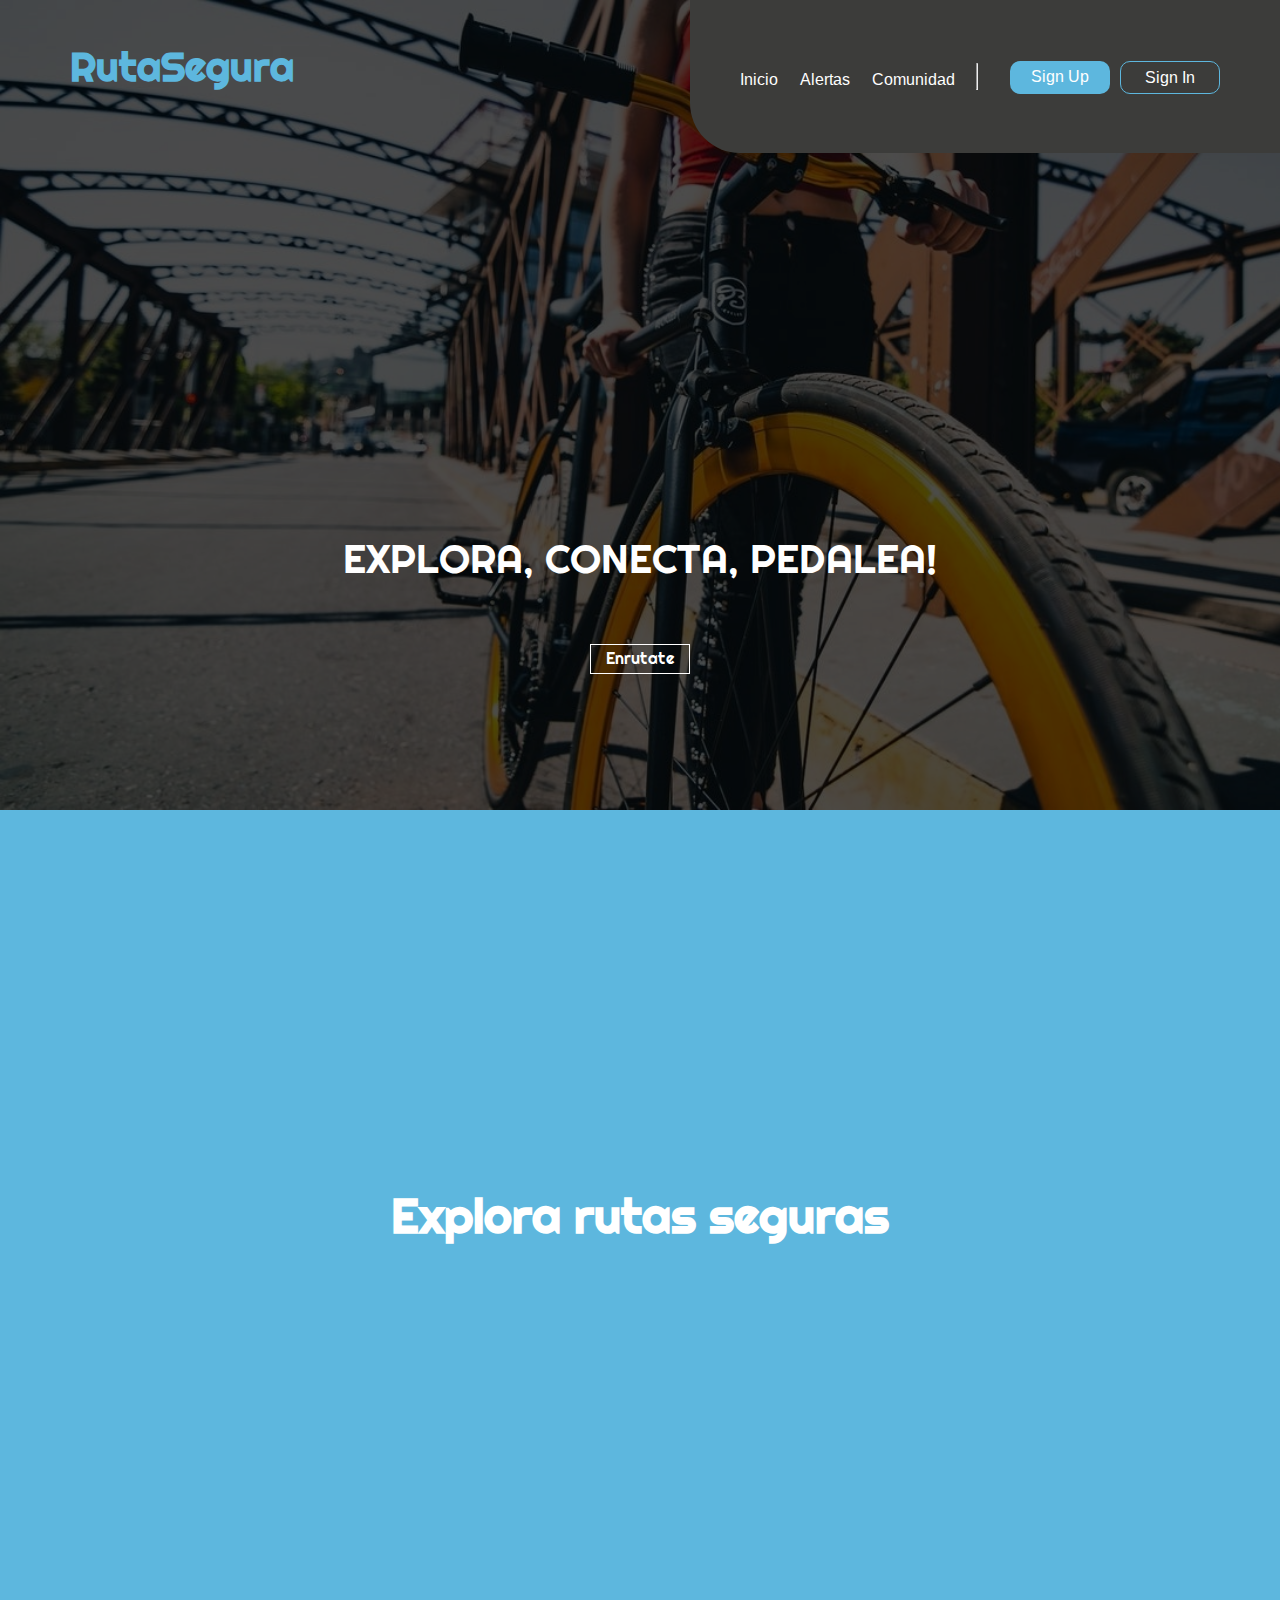
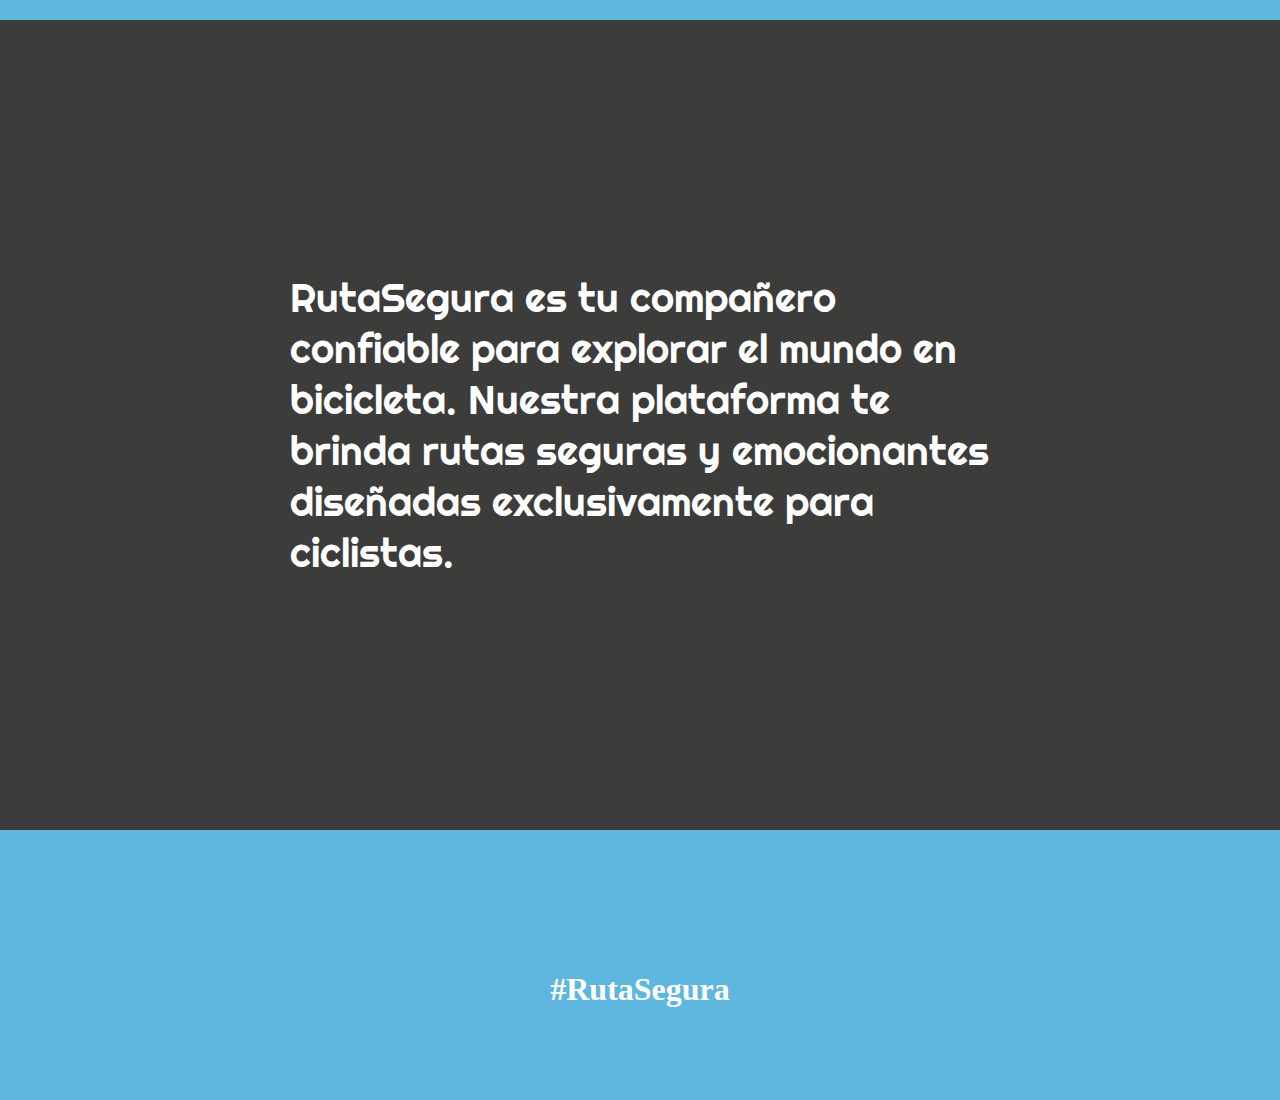
<file: RutasBici/Index.html>
<!DOCTYPE html>
<html lang="en">
<head>
    <meta charset="UTF-8">
    <meta name="viewport" content="width=device-width, initial-scale=1.0">
    <title>RutaSegura</title>
    <link rel="stylesheet" href="CSS/IndexStyle.css">
    <link rel="stylesheet" href="https://cdnjs.cloudflare.com/ajax/libs/font-awesome/6.4.2/css/all.min.css" 
    integrity="sha512-z3gLpd7yknf1YoNbCzqRKc4qyor8gaKU1qmn+CShxbuBusANI9QpRohGBreCFkKxLhei6S9CQXFEbbKuqLg0DA==" 
    crossorigin="anonymous" referrerpolicy="no-referrer" />
</head>
<body>
    <div class="general">
    <div class="header-container">
        <header class="header">
            <h1><a href="Index.html">RutaSegura</a></h1>
            <nav class="nav">
                <ul>
                    <li><a href="Index.html">Inicio</a></li>
                    <li><a href="Alert.html">Alertas</a></li>
                    <li><a href="Community.html">Comunidad</a></li>
                    <hr>
                    <div class="login">
                        <li><a href="#">Sign Up</a></li>
                        <li><a href="#">Sign In</a></li>
                    </div> 
                </ul>
            </nav>
        </header>
    </div>
    <main class="main">
            <div class="banner">
                <div class="back">
                    <div class="element">
                        <h2>EXPLORA, CONECTA, PEDALEA!</h2>
                        <a href="Enrutate.html" target="_blank">Enrutate</a>
                    </div>
                </div>
            </div>
            
        </div>

            <div class="banner-2">
                    <h2>Explora rutas seguras</h2>
            </div>
            
            <div class="banner-3">
                <div class="banner-3-son">
                    <p>RutaSegura es tu compañero confiable para explorar el mundo en bicicleta. 
                        Nuestra plataforma te brinda rutas seguras 
                        y emocionantes diseñadas exclusivamente para ciclistas.
                    </p>
                </div>
            </div>
            
        </main>

        <div class="footer-container">
            <footer class="footer">
                <div class="network">
                    <ul>
                        <li><a href="#"><i class="fa-brands fa-facebook"></i></a></li>
                        <li><a href=""><i class="fa-brands fa-instagram"></i></a></li>
                        <li><a href=""><i class="fa-brands fa-youtube"></i></a></li>
                        <li><a href=""><i class="fa-brands fa-twitter"></i></a></li>
                        <li><a href=""><i class="fa-regular fa-envelope"></i></a></li>
                    </ul>
                </div>
                <div class="name">
                    <h2>#RutaSegura</h2>
                </div>
            </footer>
        </div>
        
</body>
</body>
</html>
</file>
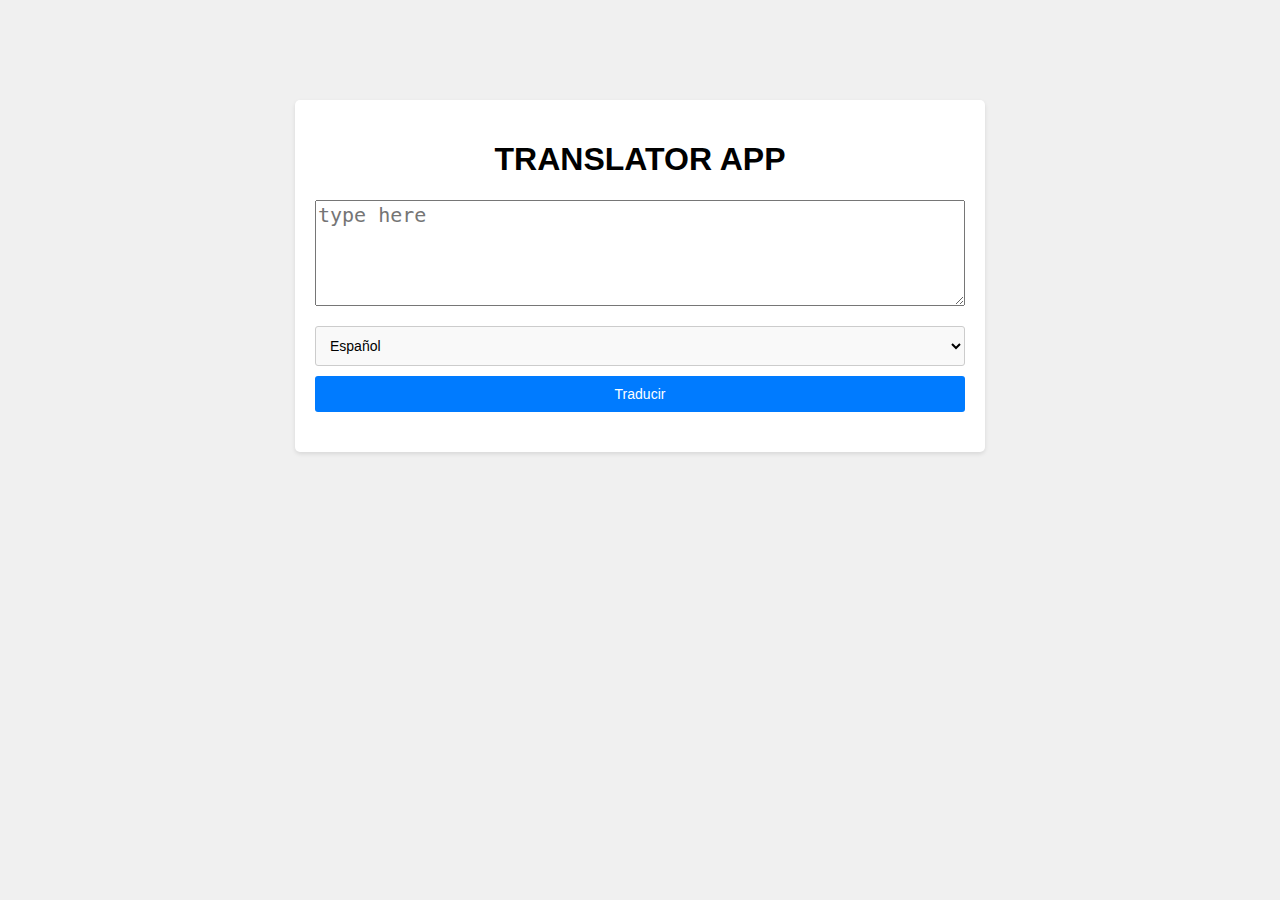
<file: Translator/Index.html>
<!DOCTYPE html>
<html lang="en">
<head>
  <meta charset="UTF-8">
  <meta name="viewport" content="width=device-width, initial-scale=1.0">
  <link rel="stylesheet" href="CSS/style.css">
  <title>Translator App</title>
</head>
<body>
  <div class="container">
    <h1>TRANSLATOR APP</h1>
    <textarea id="inputText" placeholder="type here"></textarea>
    <select id="targetLanguage">
      <option value="es">Español</option>
      <option value="fr">Francés</option>
      <option value="de">Alemán</option>
      
    </select>
    <button id="translateButton">Traducir</button>
    <div id="outputText"></div>
  </div>
  <script src="script.js"></script>
</body>
</html>
</file>
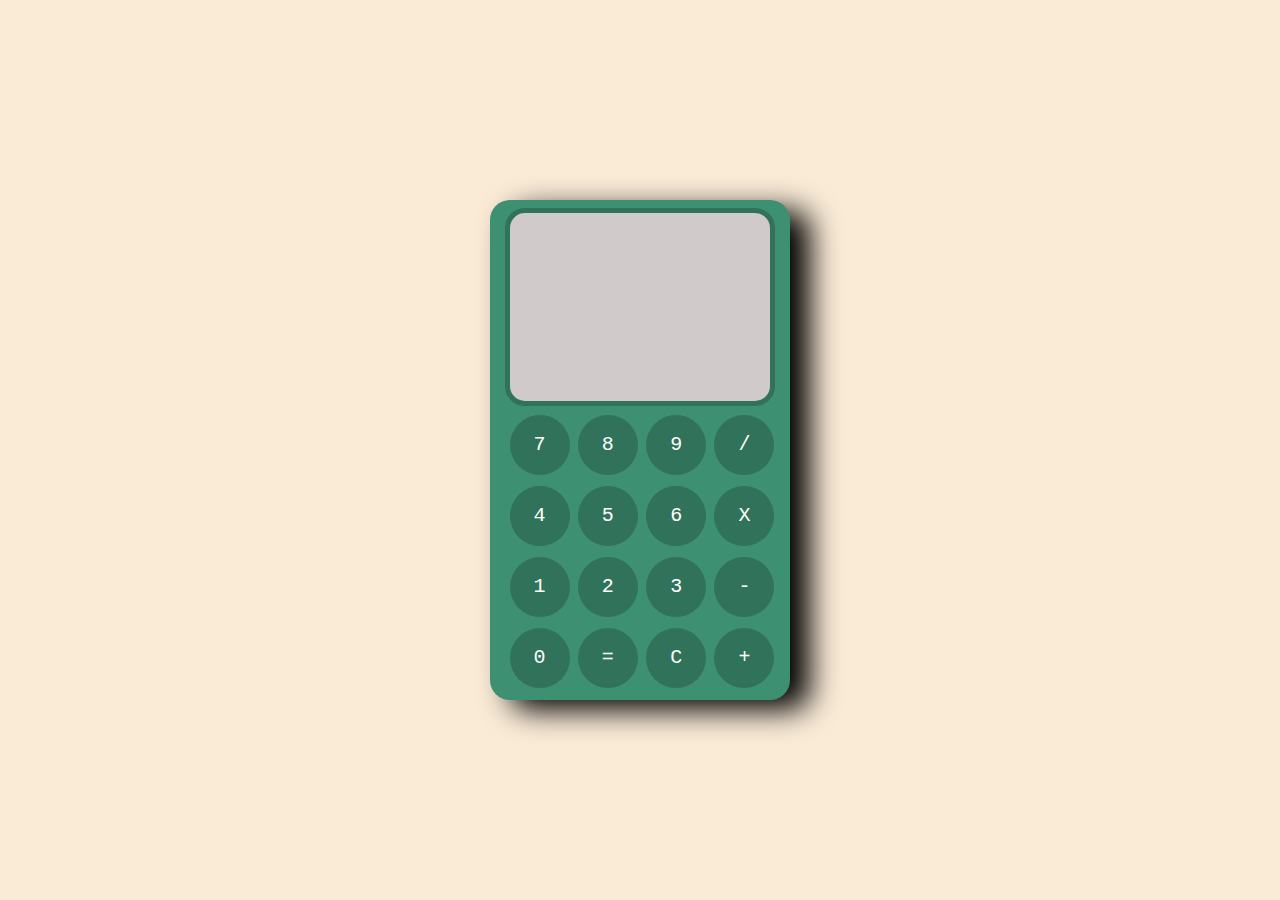
<file: Calculator/Calculator.html>
<!DOCTYPE html>
<html lang="en">
<head>
    <meta charset="UTF-8">
    <meta name="viewport" content="width=device-width, initial-scale=1.0">
    <title>Calculator</title>
    <link rel="stylesheet" href="https://cdnjs.cloudflare.com/ajax/libs/font-awesome/6.4.2/css/all.min.css" 
    integrity="sha512-z3gLpd7yknf1YoNbCzqRKc4qyor8gaKU1qmn+CShxbuBusANI9QpRohGBreCFkKxLhei6S9CQXFEbbKuqLg0DA==" 
    crossorigin="anonymous" referrerpolicy="no-referrer" />
    <link rel="stylesheet" href="Style.css">
</head>
<body>
  <div class="calculator-container">
    <div class="calculator">
        <input type="tel" disabled>
        <div class="btn-container">
            <button class="btn">7</button>
            <button class="btn">8</button>
            <button class="btn">9</button>
            <button class="btn">/</button>
            <button class="btn">4</button>
            <button class="btn">5</button>
            <button class="btn">6</button>
            <button class="btn">X</button>
            <button class="btn">1</button>
            <button class="btn">2</button>
            <button class="btn">3</button>
            <button class="btn">-</button>
            <button class="btn">0</button>
            <button class="btn">=</button>
            <button class="btn">C</button>
            <button class="btn">+</button>
        </div>
    </div>
  </div>
</body>
</html>
</file>
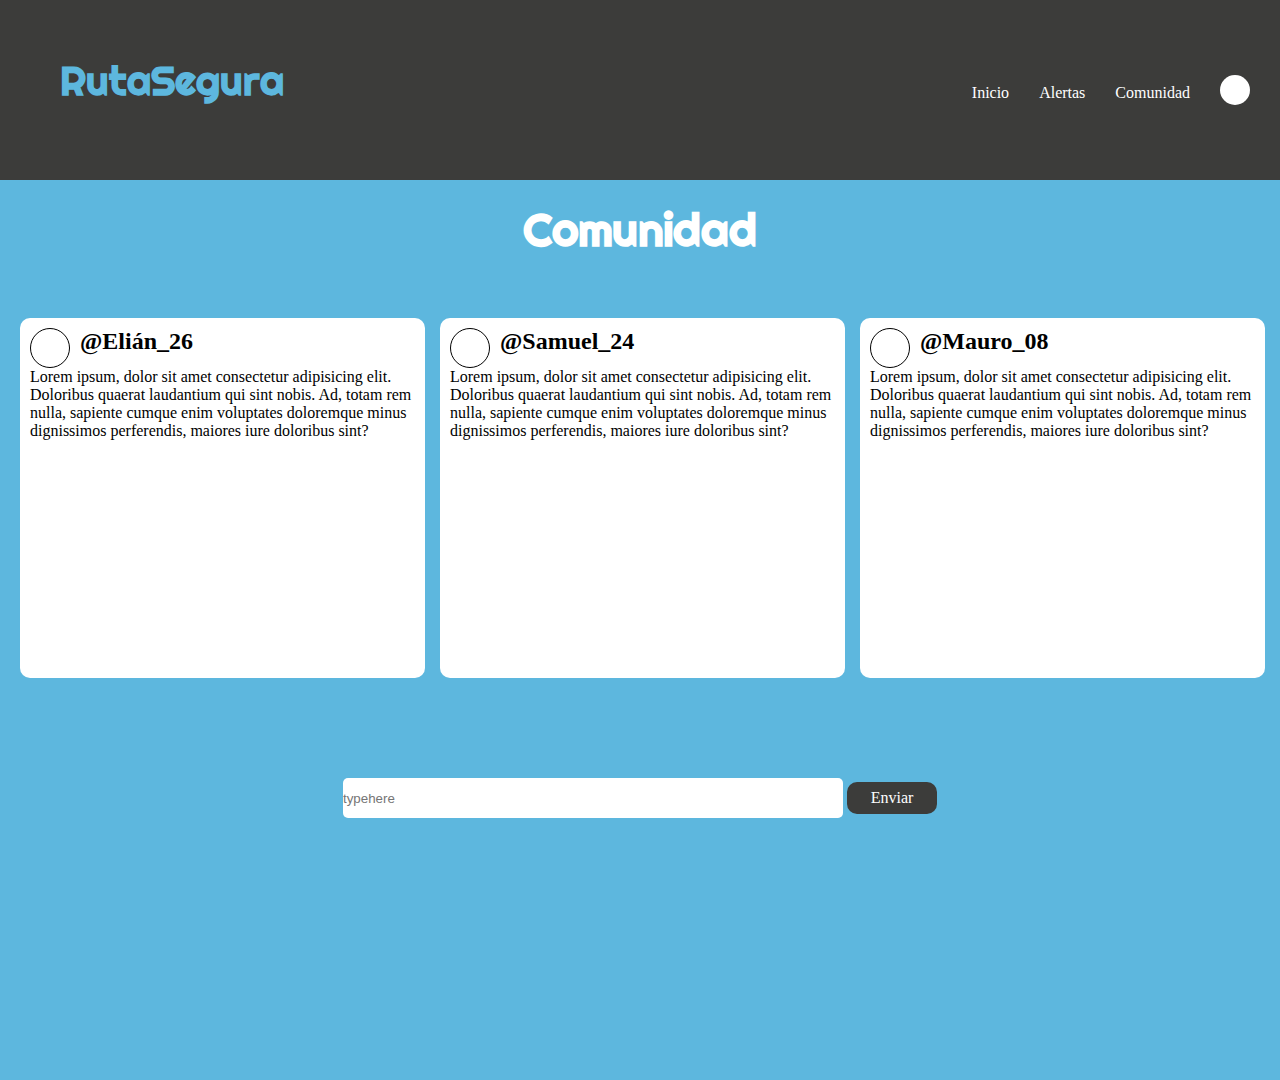
<file: RutasBici/Community.html>
<!DOCTYPE html>
<html lang="en">
<head>
    <meta charset="UTF-8">
    <meta name="viewport" content="width=device-width, initial-scale=1.0">
    <title>Comunidad</title>
    <link rel="stylesheet" href="CSS/CommunityStyle.css">
    <link href="https://cdn.jsdelivr.net/npm/bootstrap@5.3.1/dist/css/bootstrap.min.css" rel="stylesheet" integrity="sha384-4bw+/aepP/YC94hEpVNVgiZdgIC5+VKNBQNGCHeKRQN+PtmoHDEXuppvnDJzQIu9" crossorigin="anonymous">

</head>
<body>
    <div class="header-container">
        <header class="header">
            <h1><a href="Index.html">RutaSegura</a></h1>
            <nav class="nav">
                <ul>
                    <li><a href="">Inicio</a></li>
                    <li><a href="">Alertas</a></li>
                    <li><a href="">Comunidad</a></li>
                    <div class="user">
                        <div class="foto">
                            
                        </div>
                    </div> 
                </ul>
            </nav>
        </header>
    </div>

    <div class="main">
        <div class="padre">
            <h2>Comunidad</h2>
        <div id="carouselExample" class="carousel slide message">
            <div class="recuadro">
                <div class="user-inf">
                    <div class="contain-user">
                        <div class="foto"></div>
                        <h2>@Elián_26</h2>
                    </div>
                    <div class="text">
                        Lorem ipsum, dolor sit amet consectetur adipisicing elit.
                         Doloribus quaerat laudantium qui sint nobis. Ad, totam rem nulla,
                          sapiente cumque enim voluptates doloremque minus dignissimos perferendis, 
                          maiores iure doloribus sint?
                    </div>
                </div>
            </div>
            <div class="recuadro">
                <div class="user-inf">
                    <div class="contain-user">
                        <div class="foto"></div>
                        <h2>@Samuel_24</h2>
                    </div>
                    <div class="text">
                        Lorem ipsum, dolor sit amet consectetur adipisicing elit.
                         Doloribus quaerat laudantium qui sint nobis. Ad, totam rem nulla,
                          sapiente cumque enim voluptates doloremque minus dignissimos perferendis, 
                          maiores iure doloribus sint?
                    </div>
                </div>
            </div>

            <div class="recuadro">
                <div class="user-inf">
                    <div class="contain-user">
                        <div class="foto"></div>
                        <h2>@Mauro_08</h2>
                    </div>
                    
                    <div class="text">
                        Lorem ipsum, dolor sit amet consectetur adipisicing elit.
                         Doloribus quaerat laudantium qui sint nobis. Ad, totam rem nulla,
                          sapiente cumque enim voluptates doloremque minus dignissimos perferendis, 
                          maiores iure doloribus sint?
                    </div>
                </div>
            </div>
          </div>
        </div>
          <div class="input-container">
            <div class="input">
                <input type="text" placeholder="typehere">
                <a href="">Enviar</a>
              </div>
          </div>
          
    </main>
    <script src="https://cdn.jsdelivr.net/npm/bootstrap@5.3.1/dist/js/bootstrap.bundle.min.js" integrity="sha384-HwwvtgBNo3bZJJLYd8oVXjrBZt8cqVSpeBNS5n7C8IVInixGAoxmnlMuBnhbgrkm" crossorigin="anonymous"></script>

    
</body>
</html>
</file>
<file: RutasBici/CSS/IndexStyle.css>
@import url('https://fonts.googleapis.com/css2?family=Arimo&family=Bebas+Neue&family=Open+Sans:wght@500&family=Righteous&family=Roboto+Mono:wght@300&family=Work+Sans:wght@100;300;400;600;800&display=swap');


html{
    scroll-behavior: smooth;
}

* {
    box-sizing: border-box;
    margin: 0;
    padding: 0;
}

body {
    display: flex;
    flex-direction: column;
}

.header-container {
    width: 100%;
    height: 46vh;
}

.nav ul li a:active{
    margin-bottom: 10px solid white;
}

.header {
    display: flex;
    justify-content: space-around;
    flex-direction: column;
    align-items: center;
}

.header h1 {
    font-family: 'Righteous';
    color: #5DB7DE;
    font-size: 40px;
    margin-bottom: 20px;
}

.header h1 a {
    text-decoration: none;
    color: #5DB7DE;
}

.nav {
    background-color: #3C3C3A;
    width: 100%;
    display: flex;
    height: 33.6vh;
    flex-direction: column;
    justify-content: center;
}

.nav ul {
    list-style: none;
    display: flex;
    flex-direction: column;
    align-items: center;
    justify-content: center;
    font-family: 'Arimo';
    color: white;
}

.nav ul li {
    margin-top: 6px;
}

.nav ul hr {
    color: white;
    width: 20%;
    margin: 15px 0;
}

.nav ul li:nth-last-child(2) {
    background-color: #5DB7DE;
    padding: 6px;
    border-radius: 10px;
    cursor: pointer;
    width: 70px;
    display: flex;
    justify-content: center;
}

.nav ul li:last-child {
    border: 1px solid #5DB7DE;
    border-radius: 10px;
    padding: 6px;
    cursor: pointer;
    width: 70px;
    display: flex;
    justify-content: center;
}

.nav ul li:hover:not(:last-child, :nth-last-child(2)) {
    color: #5DB7DE;
    transform: translateX(-1rem);
    transition: 1s;
}



.nav ul li a {
    text-decoration: none;
    font-family: 'Arimo';
    color: white;
    font-weight: 500;
}

.nav ul li a:hover {
    color: #5DB7DE;
}

.nav ul li:last-child:hover,
.nav ul li:nth-last-child(2):hover {
    color: #5DB7DE;
    background-color: white;
}

.banner {
    background-image: url(Images/download.jpg);
    height: 30vh;
    background-size: cover;
    background-repeat: no-repeat;
    width: 100%;
}

.login {
    display: flex;
    margin-top: 10px;
}

.login li {
    margin-right: 10px;
}

.back {
    background-color: rgba(0, 0, 0, .7);
    height: inherit;
    width: inherit;
    display: flex;
    color: white;
    font-family: 'Righteous';
    font-size: 10px;
    justify-content: center;
    align-items: center;
    flex-direction: column;
}

.back a {
    border: thin solid white;
    padding: 5px 10px;
    text-decoration: none;
    color: white;
    margin-top: 13px;
}

.back a:hover {
    background-color: white;
    color: #3C3C3A;
}

.banner-2 {
    background-color: #5DB7DE;
    height: 30vh;
    background-size: cover;
    background-repeat: no-repeat;
    width: 100%;
    display: flex;
    color: white;
    font-family: 'Righteous';
    font-size: 10px;
    justify-content: center;
    align-items: center;
    flex-direction: column;
}

.banner-3 {
    background-color: #3C3C3A;
    height: 30vh;
    background-size: cover;
    background-repeat: no-repeat;
    width: 100%;
    display: flex;
    color: white;
    font-family: 'Arimo';
    font-size: 10px;
    justify-content: center;
    align-items: center;
    flex-direction: column;
}

.banner-3-son {
    max-width: 180px;
}

.footer-container {
    background-color: #5DB7DE;
    height: 10vh;
    display: flex;
    flex-direction: column;
    justify-content: center;
}

.footer {
    display: flex;
    flex-direction: column;
    align-items: center;
}

.footer ul {
    list-style: none;
    display: flex;
    margin-bottom: 5px;
}

.footer ul li a {
    color: #3C3C3A;
    margin: 0 3px;
}

.name h2 {
    color: white;
    font-size: 12px;
}

.network ul li a:hover {
    color: #fff;
}


@media (min-width: 600px) {
    .header-container {
        display: flex;
        width: 100%;
        height: 17vh;
    }

    .header{
        display: flex;
        flex-direction: row;
    }

    .nav{
        display: flex;
        width: 590px;
        flex-direction: row;
        height: 100%;
        border-bottom-left-radius: 50px;
    }

    .nav ul{
        display: flex;
        flex-direction: row;
        justify-content: space-between;
        align-items: center;
        width: 490px;
    }


    .nav ul .login{
        margin-left: 10px;
        margin-bottom: 15px;
    }

    .nav ul .login li{
        width: 100px;
    }

    .nav ul hr{
        height: 27px;
        width: 0;
    }


    .header h1{
        margin-left: 70px;
    }

    .header{
        display: flex;
        justify-content: space-between;
        width: 100%;
    }

    .banner{
        background-image: none;
    }

    .general{
        background-image: url(Images/download.jpg);
        height: 90vh;
        background-size: cover;
        background-repeat: no-repeat;
    }

    .banner h2{
        font-size: 40px;
        font-weight: 10;
    }

    .banner h2{
        padding-bottom: 90px;
    }
    .back{
        height: 100vh;
    }

    .element{
        display: flex;
        flex-direction: column;
        align-items: center;
        justify-content: space-evenly;
    }

    .element h2{
        margin-bottom: 0px;
    }

    .element a{
        margin-top: -30px;
    }
    
    .banner a{
        width: 100px;
        height: 30px;
        display: flex;
        justify-content: center;
        align-items: center;
        font-size: 16px;
    }

    .banner-2{
        height: 90vh;
        font-size: 32px;
    }
    
    .banner-3{
        height: 90vh;
        font-size: 40px;
        font-family: 'Righteous';
    }

    .banner-3-son{
        max-width: 700px;
    }

    .footer-container{
        height: 30vh;
    }

    .network ul li a{
        font-size: 38px;
        margin-right: 10px;
    }

    .name h2{
        font-size: 32px;
    }

    .header{
        background-color: rgba(0, 0, 0, .7);
    }
    
    
}
</file>
<file: Translator/CSS/style.css>
body {
    font-family: Arial, sans-serif;
    margin: 0;
    padding: 0;
    background-color: #f0f0f0;
}

.container {
    max-width: 650px;
    margin: 100px auto;
    background-color: #fff;
    padding: 20px;
    border-radius: 5px;
    box-shadow: 0 2px 4px rgba(0, 0, 0, 0.1);
    display: flex;
    flex-direction: column;
}

h1 {
    text-align: center;
}


select,
button {
    width: 100%;
    margin-bottom: 10px;
    padding: 10px;
    border: 1px solid #ccc;
    border-radius: 3px;
    background-color: #f9f9f9;
    font-size: 14px;
}

textarea{
    width: 644px;
    height: 100px;
    align-self: flex-start;
    margin-bottom: 20px;
    font-size: 20px;
}

button {
    background-color: #007bff;
    color: #fff;
    border: none;
    cursor: pointer;
}

#outputText {
    margin-top: 10px;
}
</file>
<file: Calculator/Style.css>
*{
    box-sizing: border-box;
    margin: 0;
    padding: 0;
    background-color: antiquewhite;
}

.calculator-container {
    display: grid;
    width: 100vw;
    height: 100vh;
    place-items: center;
}

.calculator {
    background-color: #3E9072;
    height: 500px;
    width: 300px;
    border-radius: 20px;
    display: flex;
    flex-direction: column;
    align-items: center;
    justify-content: space-evenly;
    box-shadow: 20px 10px 30px black;   
}

.calculator input {
    height: 22vh;
    width: 90%;
    border-radius: 20px;
    border: 5px solid #31725A;
    background-color: rgb(208, 202, 202);
}


.btn {
    background-color: #31725A;
    padding: 8px;
    margin-bottom: 4px;
    border-radius: 50%;
    cursor: pointer;
    height: 60px;
    width: 60px;
    border: none;
    color: white;
    font-size: 20px;
    font-family: 'Courier New';
}


.btn-container {
    background-color: #3E9072;
    display: grid;
    grid-template-columns: repeat(4, 23.5%);
    gap: 7px;
}
</file>
<file: RutasBici/CSS/CommunityStyle.css>
@import url('https://fonts.googleapis.com/css2?family=Arimo&family=Bebas+Neue&family=Open+Sans:wght@500&family=Righteous&family=Roboto+Mono:wght@300&family=Work+Sans:wght@100;300;400;600;800&display=swap');


* {
    box-sizing: border-box;
    margin: 0;
    padding: 0;
}

body {
    display: flex;
    flex-direction: column;
}




@media (min-width: 600px) {

    .header {
        height: 100%;
        width: 96%;
        margin-left: 60px;
        display: flex;
        flex-direction: row;
        align-items: center;
        justify-content: space-between;
    }

    .header nav {
        height: 100%;
        display: flex;
        flex-direction: row;
        background-color: transparent;
        margin-left: 290px;
    }

    .header nav ul {
        display: flex;
        flex-direction: row;
    }

    .header nav ul li {
        margin-right: 30px;
    }

    .header-container {
        display: flex;
        flex-direction: row;
        width: 100%;
        height: 20vh;
        margin: auto;
        background-color: #3C3C3A;
    }

    .header h1 {
        font-family: 'Righteous';
        color: #5DB7DE;
        font-size: 40px;
        margin-bottom: 20px;
    }
    
    .header h1 a {
        text-decoration: none;
        color: #5DB7DE;
    }

    .nav ul{
        list-style: none;
        display: flex;
        justify-content: center;
        align-items: center;
    }

    .nav ul li a{
        color: white;
        text-decoration: none;
    }

    .nav{
        margin-right: 30px;
    }

    .user .foto {
        border-radius: 50%;
        background-color: white;
        width: 30px;
        height: 30px;
    }
    .nav ul li {
        margin-top: 6px;
    }
    
    .nav ul hr {
        color: white;
        width: 20%;
        margin: 15px 0;
    }

    .main{
        background-color: #5DB7DE;
        height: 100vh;
    }

    .message {
        display: flex;
        justify-content: center;
        height: 40vh;
        margin-top: 70px;
        margin-left: 20px;
    }

    .message .recuadro{
        background-color: white;
        margin-right: 15px;
        padding: 10px;
        border-radius: 10px;
    }

    .input-container{
        display: flex;
        justify-content: center;
        margin-top: 100px;
    }
   
    .padre{
        display: flex;
        flex-direction: column;
        align-items: center;
    }

    .padre>h2{
        margin-bottom: -10px;
        margin-top: 20px;
        color: white;
        font-family: 'Righteous';
        font-size: 46px;
    }

    .input input{
        height: 40px;
        width: 500px;
        border: none;
        border-radius: 5px;
    }

    .recuadro .foto{
        background-color: white;
        border: thin solid black;
        border-radius: 50%;
        width: 40px;
        height: 40px;
        margin-right: 10px;
    }

    .input a{
        background-color: #3C3C3A;
        padding: 7px;
        border-radius: 10px;
        text-decoration: none;
        color: white;
        cursor: pointer;
        display: inline-flex;
        width: 90px;
        justify-content: center;
    }

    .contain-user{
        display: flex;
    }
}
</file>
